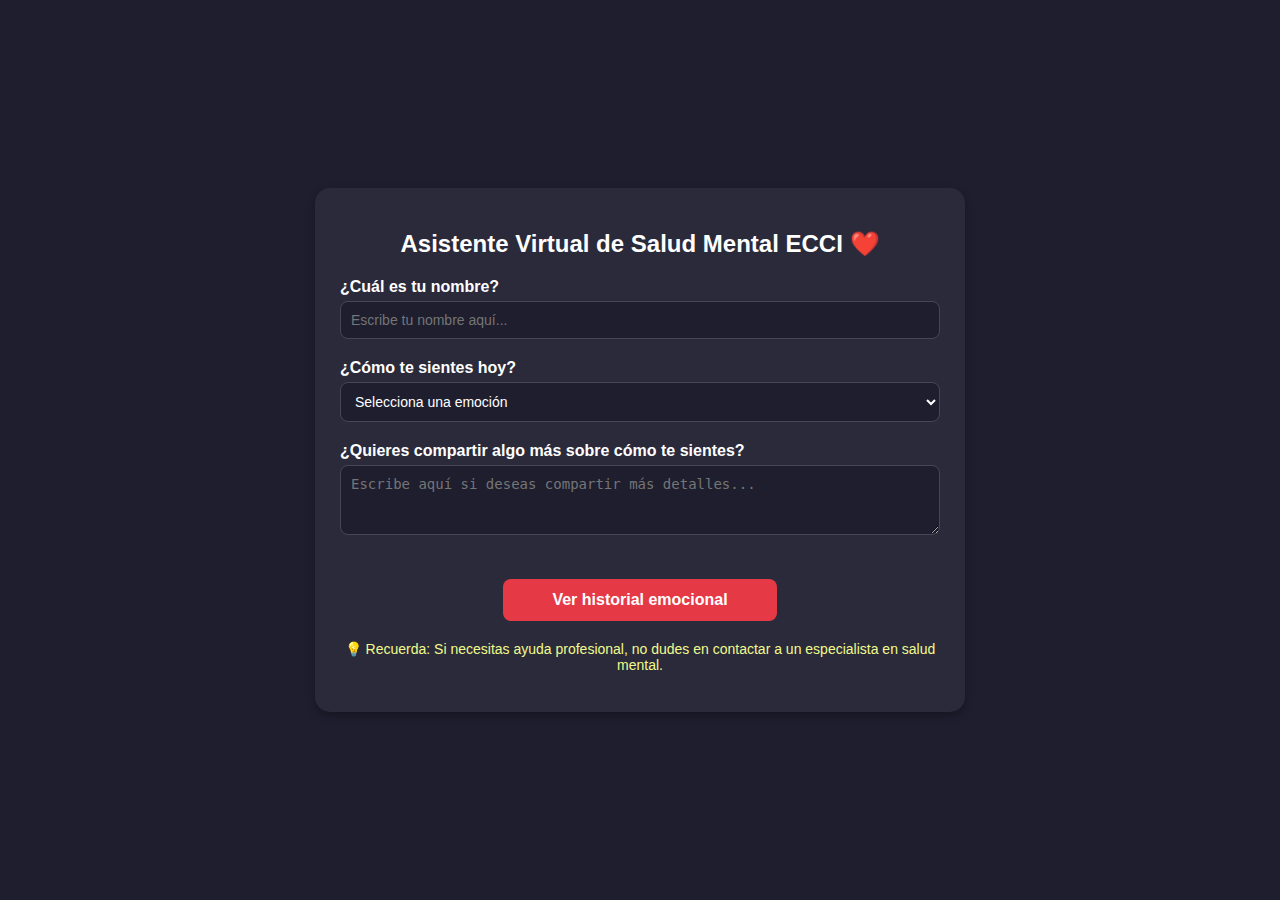
<file: index.html>
<!DOCTYPE html>
<html lang="en">

<head>
    <meta charset="UTF-8">
    <meta name="viewport" content="width=device-width, initial-scale=1.0">
    <title>Asistente Virtual</title>
    <link rel="stylesheet" href="/static/style.css">
    <script>
        // Validar formulario antes de enviarlo
        function validarFormulario(event) {
            // Prevenir envío del formulario por defecto
            event.preventDefault();

            // Obtener valores de los campos
            const nombre = document.getElementById("nombre").value.trim();
            const emocion = document.getElementById("emocion").value;
            const comentario = document.getElementById("comentario").value.trim();

            // Validar campos
            if (!nombre || emocion === "Selecciona una emoción" || !comentario) {
                alert("Por favor, completa todos los campos correctamente.");
            } else {
                // Si todo está correcto, enviar formulario
                event.target.submit();
            }
        }
    </script>
</head>

<body>
    <div class="container">
        <h1>Asistente Virtual de Salud Mental ECCI <span>❤️</span></h1>
        <form action="/registrar_emocion" method="POST" onsubmit="validarFormulario(event)">
            <label for="nombre">¿Cuál es tu nombre?</label>
            <input type="text" id="nombre" name="nombre" placeholder="Escribe tu nombre aquí...">

            <label for="emocion">¿Cómo te sientes hoy?</label>
            <select id="emocion" name="emocion">
                <option value="Selecciona una emoción">Selecciona una emoción</option>
                <option value="Estrés">Estrés</option>
                <option value="Ansiedad">Ansiedad</option>
                <option value="Tristeza">Tristeza</option>
                <option value="Alegría">Alegría</option>
            </select>

            <label for="comentario">¿Quieres compartir algo más sobre cómo te sientes?</label>
            <textarea id="comentario" name="comentario" rows="3"
                placeholder="Escribe aquí si deseas compartir más detalles..."></textarea>

            <!-- <button type="submit">Registrar emoción</button> -->
        </form>
        <a href="/templates/index.html" class="btn">Ver historial emocional</a>
        <!-- <a href="/templates/chatbot.html" class="btn">Ir al Chatbot</a> -->
        <p class="note">💡 Recuerda: Si necesitas ayuda profesional, no dudes en contactar a un especialista en salud
            mental.</p>
    </div>
</body>

</html>
</file>
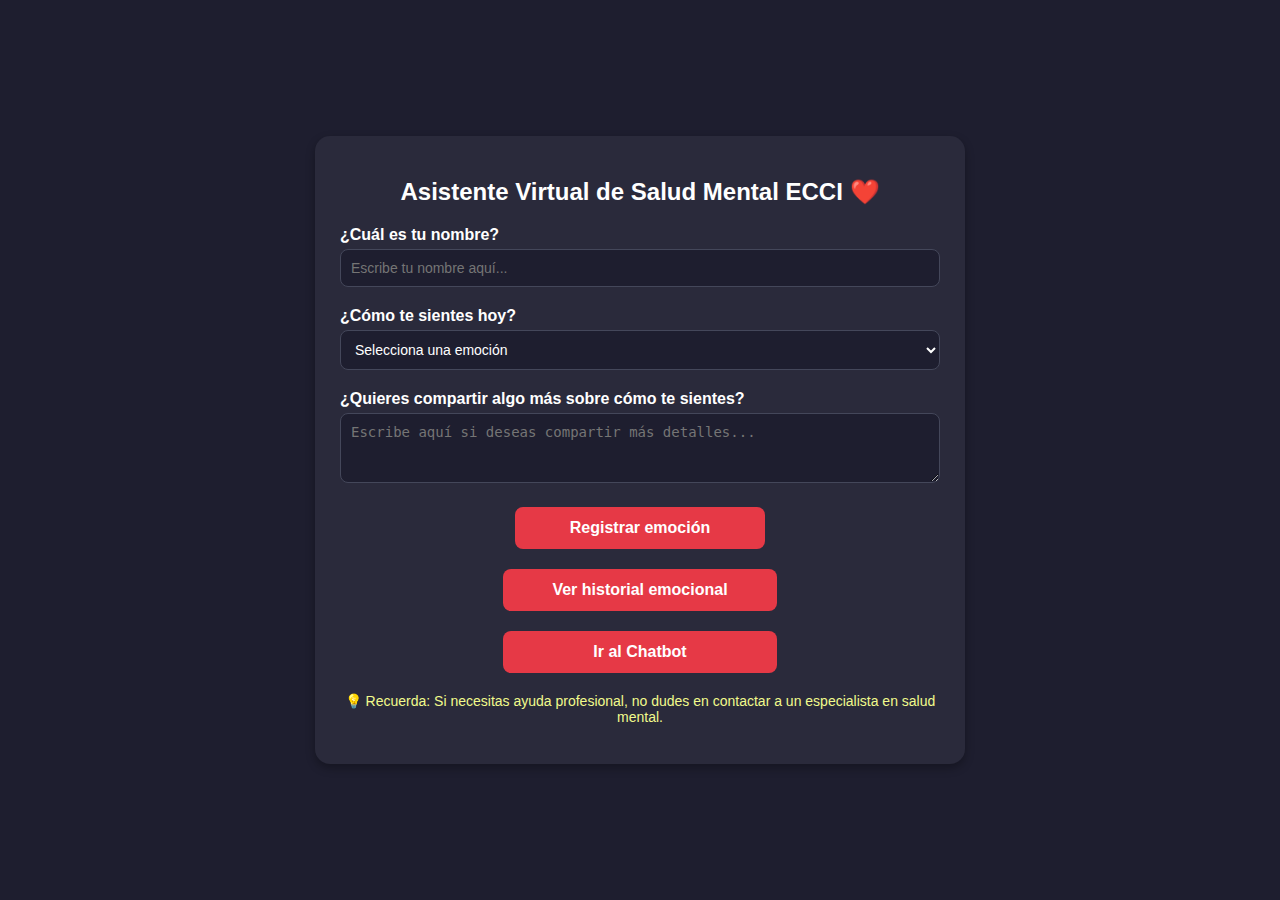
<file: templates/index.html>
<!DOCTYPE html>
<html lang="en">

<head>
    <meta charset="UTF-8">
    <meta name="viewport" content="width=device-width, initial-scale=1.0">
    <title>Asistente Virtual</title>
    <link rel="stylesheet" href="/static/style.css">
    <script>
        // Validar formulario antes de enviarlo
        function validarFormulario(event) {
            // Prevenir envío del formulario por defecto
            event.preventDefault();

            // Obtener valores de los campos
            const nombre = document.getElementById("nombre").value.trim();
            const emocion = document.getElementById("emocion").value;
            const comentario = document.getElementById("comentario").value.trim();

            // Validar campos
            if (!nombre || emocion === "Selecciona una emoción" || !comentario) {
                alert("Por favor, completa todos los campos correctamente.");
            } else {
                // Si todo está correcto, enviar formulario
                event.target.submit();
            }
        }
    </script>
</head>

<body>
    <div class="container">
        <h1>Asistente Virtual de Salud Mental ECCI <span>❤️</span></h1>
        <form action="/registrar_emocion" method="POST" onsubmit="validarFormulario(event)">
            <label for="nombre">¿Cuál es tu nombre?</label>
            <input type="text" id="nombre" name="nombre" placeholder="Escribe tu nombre aquí...">

            <label for="emocion">¿Cómo te sientes hoy?</label>
            <select id="emocion" name="emocion">
                <option value="Selecciona una emoción">Selecciona una emoción</option>
                <option value="Estrés">Estrés</option>
                <option value="Ansiedad">Ansiedad</option>
                <option value="Tristeza">Tristeza</option>
                <option value="Alegría">Alegría</option>
            </select>

            <label for="comentario">¿Quieres compartir algo más sobre cómo te sientes?</label>
            <textarea id="comentario" name="comentario" rows="3"
                placeholder="Escribe aquí si deseas compartir más detalles..."></textarea>

            <button type="submit">Registrar emoción</button>
        </form>
        <a href="/historial" class="btn">Ver historial emocional</a>
        <a href="/templates/chatbot.html" class="btn">Ir al Chatbot</a>
        <p class="note">💡 Recuerda: Si necesitas ayuda profesional, no dudes en contactar a un especialista en salud
            mental.</p>
    </div>
</body>

</html>
</file>
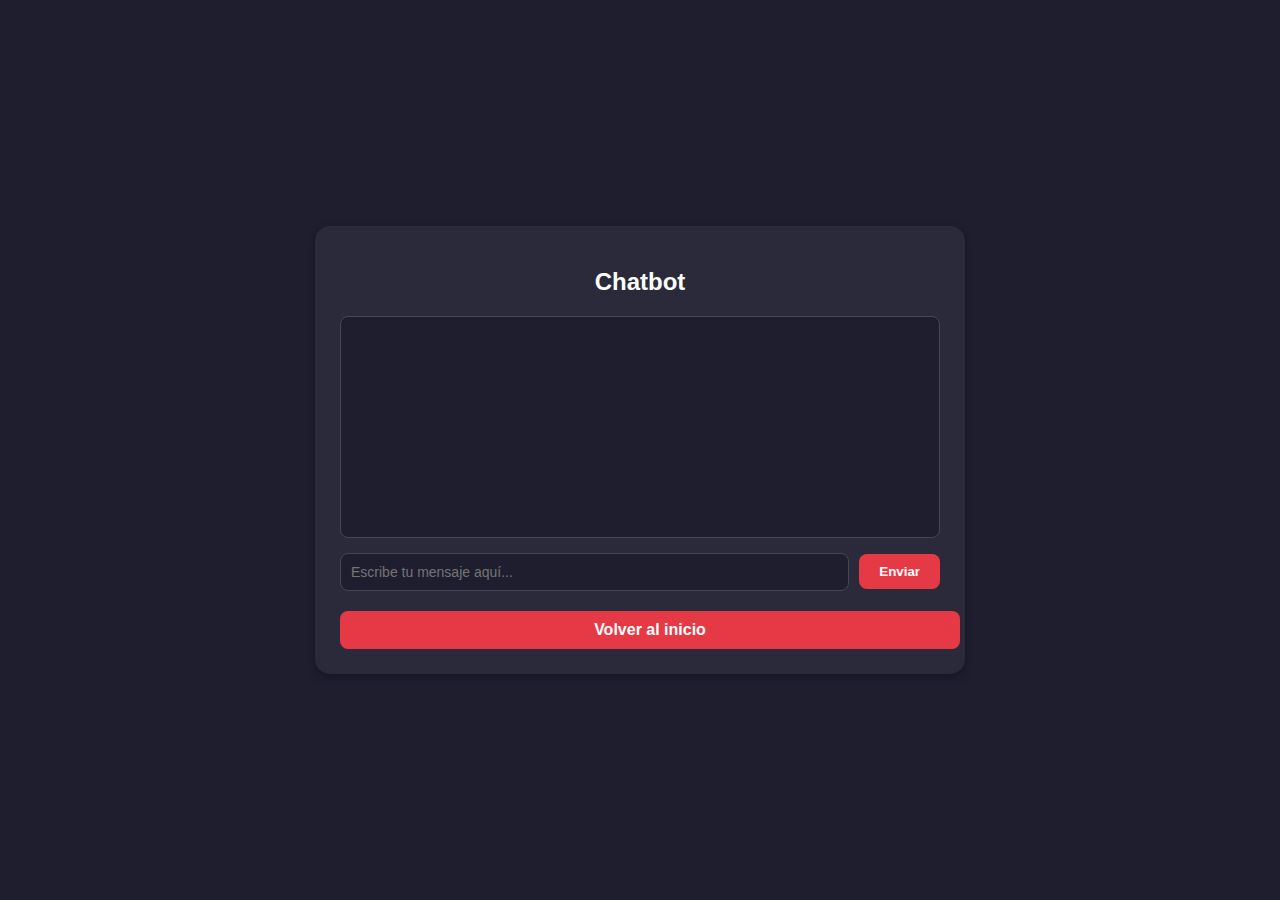
<file: templates/chatbot.html>
<!DOCTYPE html>
<html lang="en">

<head>
    <meta charset="UTF-8">
    <meta name="viewport" content="width=device-width, initial-scale=1.0">
    <title>Chatbot</title>
    <link rel="stylesheet" href="/static/style_chatbot.css">
</head>

<body>
    <div class="container">
        <h1>Chatbot</h1>
        <div id="chat" class="chat"></div>
        <div class="input-section">
            <input type="text" id="mensaje" placeholder="Escribe tu mensaje aquí...">
            <button id="enviar">Enviar</button>
        </div>
        <a href="/templates/index.html" class="btn">Volver al inicio</a>
    </div>

    <script>
        document.getElementById("enviar").addEventListener("click", function () {
            const mensaje = document.getElementById("mensaje").value;
            if (mensaje.trim() === "") {
                alert("Por favor, escribe un mensaje.");
                return;
            }

            // Mostrar el mensaje en el chat
            const chat = document.getElementById("chat");
            chat.innerHTML += `<div class="usuario">Tú: ${mensaje}</div>`;

            // Enviar el mensaje al backend
            fetch("/procesar_mensaje", {
                method: "POST",
                headers: {
                    "Content-Type": "application/json",
                },
                body: JSON.stringify({ mensaje: mensaje }),
            })
                .then((response) => response.json())
                .then((data) => {
                    // Mostrar la respuesta del bot
                    chat.innerHTML += `<div class="bot">Bot: ${data.respuesta}</div>`;
                })
                .catch((error) => {
                    console.error("Error al procesar el mensaje:", error);
                });

            // Limpiar el campo de entrada
            document.getElementById("mensaje").value = "";
        });
    </script>
</body>

</html>
</file>
<file: static/style.css>
/* Estilo general del cuerpo */
body {
    font-family: 'Arial', sans-serif;
    background-color: #1e1e2f;
    /* Fondo oscuro */
    color: #ffffff;
    /* Texto blanco */
    margin: 0;
    padding: 0;
    display: flex;
    justify-content: center;
    align-items: center;
    min-height: 100vh;
}

/* Contenedor principal */
.container {
    max-width: 600px;
    width: 90%;
    background-color: #2a2a3b;
    /* Fondo del formulario */
    padding: 25px;
    /* Espaciado interno */
    border-radius: 15px;
    /* Bordes redondeados */
    box-shadow: 0 4px 10px rgba(0, 0, 0, 0.3);
    /* Sombra */
}

/* Título */
h1 {
    text-align: center;
    color: #ffffff;
    margin-bottom: 20px;
    font-size: 24px;
}

h1 span {
    color: #e63946;
    /* Corazón en rojo */
}

/* Etiquetas */
label {
    display: block;
    margin-bottom: 5px;
    font-weight: bold;
}

/* Campos de entrada */
input[type="text"],
select,
textarea {
    width: 100%;
    /* Se ajusta al contenedor */
    padding: 10px;
    margin-bottom: 20px;
    /* Espaciado entre campos */
    border: 1px solid #44475a;
    border-radius: 8px;
    background-color: #1e1e2f;
    color: #ffffff;
    font-size: 14px;
    box-sizing: border-box;
    /* Evita que se salga del contenedor */
}

/* Botones */
button {
    width: 100%;
    padding: 12px;
    margin-bottom: 10px;
    /* Espaciado entre botones */
    background-color: #e63946;
    border: none;
    border-radius: 8px;
    color: #ffffff;
    font-size: 16px;
    font-weight: bold;
    cursor: pointer;
    transition: background-color 0.3s ease;
}

button:hover {
    background-color: #d62839;
}

/* Mensaje de nota */
.note {
    margin-top: 20px;
    font-size: 14px;
    color: #f1fa8c;
    /* Amarillo claro */
    text-align: center;
}

/* Ajuste para móviles */
@media (max-width: 480px) {
    .container {
        padding: 20px;
        font-size: 14px;
    }

    button {
        font-size: 14px;
        padding: 10px;
    }
}

/* historial emocional */
button,
.btn {
    display: block;
    /* Asegura que ocupen toda la línea */
    max-width: 250px;
    /* Ancho máximo para ambos botones */
    margin: 0 auto 10px;
    /* Centrado horizontal y espaciado */
    padding: 12px;
    background-color: #e63946;
    /* Mismo color de fondo */
    border: none;
    border-radius: 8px;
    /* Bordes redondeados */
    color: #ffffff;
    font-size: 16px;
    font-weight: bold;
    cursor: pointer;
    text-align: center;
    /* Centrado del texto */
    transition: background-color 0.3s ease;
    text-decoration: none;
    /* Elimina el subrayado del enlace */
}

button:hover,
.btn:hover {
    background-color: #d62839;
    /* Color al pasar el cursor */
}

/* Estilo para las entradas del historial */
.historial-entry {
    background-color: #2a2a3b;
    /* Mismo fondo del formulario */
    padding: 15px;
    border-radius: 10px;
    margin-bottom: 15px;
    box-shadow: 0 2px 5px rgba(0, 0, 0, 0.2);
    color: #ffffff;
}

.historial-entry p {
    margin: 5px 0;
    font-size: 14px;
}

/* Botón para volver */
.btn {
    display: block;
    text-align: center;
    text-decoration: none;
    margin-top: 20px;
}
</file>
<file: static/style_chatbot.css>
/* Estilo general del cuerpo */
body {
    font-family: 'Arial', sans-serif;
    background-color: #1e1e2f;
    /* Fondo oscuro */
    color: #ffffff;
    /* Texto blanco */
    margin: 0;
    padding: 0;
    display: flex;
    justify-content: center;
    align-items: center;
    min-height: 100vh;
}

/* Contenedor principal */
.container {
    max-width: 600px;
    width: 90%;
    background-color: #2a2a3b;
    /* Fondo del formulario */
    padding: 25px;
    border-radius: 15px;
    box-shadow: 0 4px 10px rgba(0, 0, 0, 0.3);
    /* Sombra */
    text-align: center;
    /* Centrar contenido */
}

/* Título */
h1 {
    color: #ffffff;
    margin-bottom: 20px;
    font-size: 24px;
}

/* Sección de chat */
#chat {
    background-color: #1e1e2f;
    border: 1px solid #44475a;
    border-radius: 8px;
    padding: 10px;
    margin-bottom: 15px;
    min-height: 200px;
    overflow-y: auto;
    /* Permitir desplazamiento si es necesario */
}

/* Mensajes del usuario */
.usuario {
    text-align: right;
    color: #a4f9c8;
    /* Verde claro */
    margin: 5px 0;
}

/* Mensajes del bot */
.bot {
    text-align: left;
    color: #f1fa8c;
    /* Amarillo claro */
    margin: 5px 0;
}

/* Sección de entrada de texto y botón */
.input-section {
    display: flex;
    justify-content: space-between;
    align-items: center;
    gap: 10px;
    margin-top: 15px;
}

.input-section input {
    flex: 1;
    /* Ocupar el espacio disponible */
    padding: 10px;
    border: 1px solid #44475a;
    border-radius: 8px;
    background-color: #1e1e2f;
    color: #ffffff;
    font-size: 14px;
}

/* Botón enviar */
.input-section button {
    background-color: #e63946;
    color: #ffffff;
    border: none;
    border-radius: 8px;
    padding: 10px 20px;
    cursor: pointer;
    font-weight: bold;
    transition: background-color 0.3s ease;
}

.input-section button:hover {
    background-color: #d62839;
}

/* Botón regresar */
.btn {
    display: inline-block;
    width: 100%;
    margin-top: 20px;
    padding: 10px;
    background-color: #e63946;
    color: #ffffff;
    text-align: center;
    text-decoration: none;
    font-weight: bold;
    border-radius: 8px;
    transition: background-color 0.3s ease;
}

.btn:hover {
    background-color: #d62839;
}
</file>
